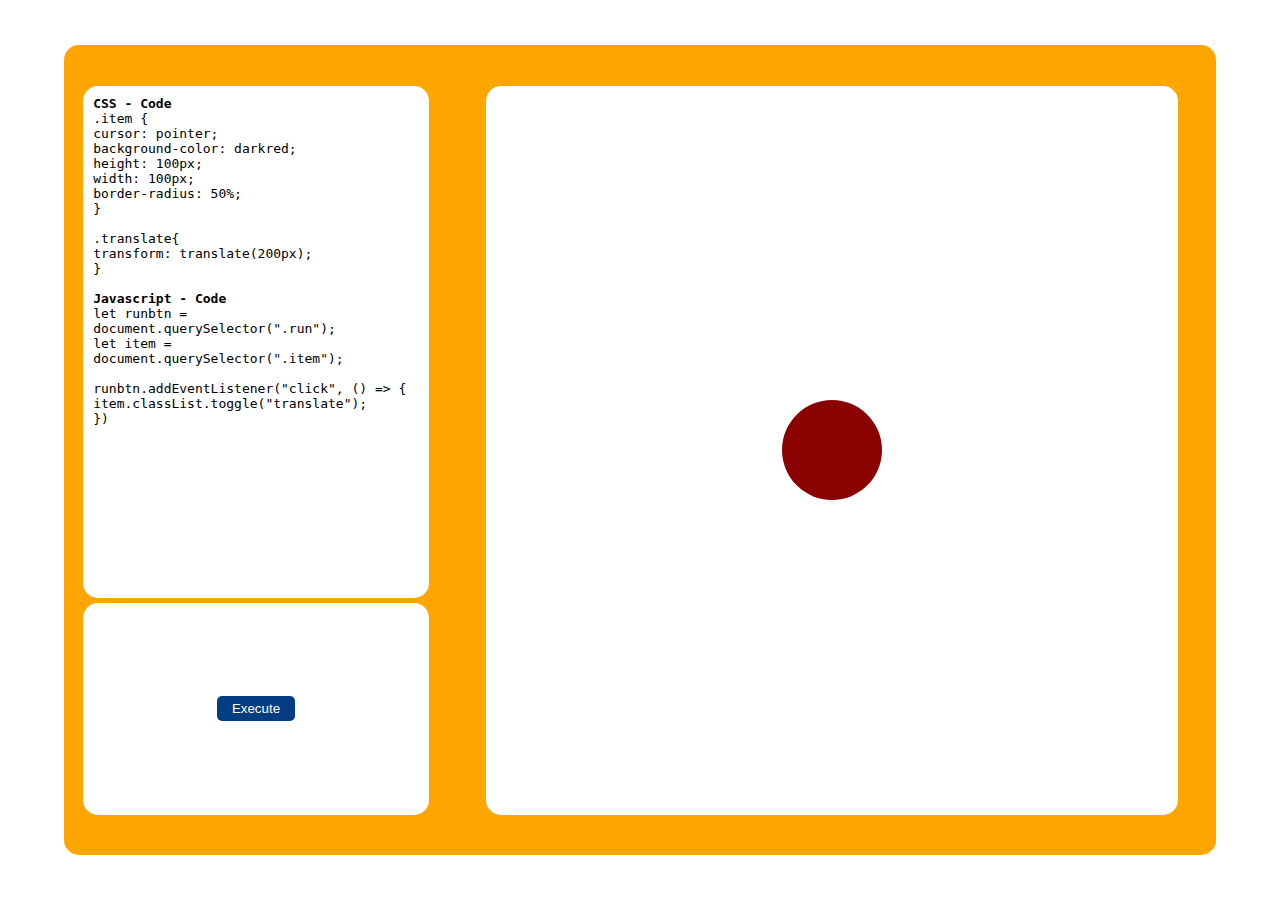
<file: Animations/Animation/index.html>
<!DOCTYPE html>
<html lang="en">
<head>
    <meta charset="UTF-8">
    <title>Animation CSS</title>
    <!--CSS-->
    <link rel="stylesheet" href="./styles.css">
</head>
<body>
    <main class="main_container">
        <section class="sets">
            <code class="means">
                <strong>CSS - Code</strong><br/>
                .item {<br/>
                cursor: pointer;<br/>
                background-color: darkred;<br/>
                height: 100px;<br/>
                width: 100px;<br/>
                border-radius: 50%;<br/>
                }<br/>
                <br/>
                .translate{<br/>
                transform: translate(200px);<br/>
                }<br/>
                <br/>
                <strong>Javascript - Code</strong><br/>
                let runbtn = document.querySelector(".run");<br/>
                let item = document.querySelector(".item");<br/>
                <br/>
                runbtn.addEventListener("click", () => {<br/>
                item.classList.toggle("translate");<br/>
                })<br/>
                <br/>
            </code>
            <div class="panel">
                <button class="run">Execute</button>
            </div>
        </section>
        <section class="model">
            <div class="item"></div>
        </section>
    </main>
    <!--Javascript-->
    <script src="./index.js"></script>
</body>
</html>
</file>
<file: Animations/Animation/styles.css>
* {
    margin: 0;
    padding: 0;
}

body {
    box-sizing: border-box;
    overflow: hidden;
    display: flex;
    flex-direction: column;
    align-items: center;
    justify-content: center;
    height: 100vh;
}

.main_container {
    border-radius: 15px;
    background-color: orange;
    height: 90vh;
    width: 90vw;
    display: grid;
    grid-template-columns: 1fr 2fr;
    align-items: center;
    justify-items: center;
}

.sets{
    height: 90%;
    width: 90%;
    display: flex;
    flex-direction: column;
    padding: 5px;
}

.means{
    background-color: white;
    height: 70%;
    border-radius: 15px;
    padding: 10px;
}

.panel{
    background-color: white;
    margin-top: 5px;
    height: 30%;
    border-radius: 15px;
    display: flex;
    align-items: center;
    justify-content: center;
}

.model{
    border-radius: 15px;
    background-color: white;
    height: 90%;
    width: 90%;
    display: flex;
    align-items: center;
    justify-content: center;
}

.item {
    cursor: pointer;
    background-color: darkred;
    height: 100px;
    width: 100px;
    border-radius: 50%;
}

.translate{
    transform: translate(200px);
}

.run {
    background-color: #033d81;
    color: white;
    border-radius: 5px;
    border: none;
    padding: 5px 15px;
    cursor: pointer;
    transition-duration: 0.3s;
}

.run:hover{
    opacity: 90%;
    transition-duration: 0.3s;
}
</file>
